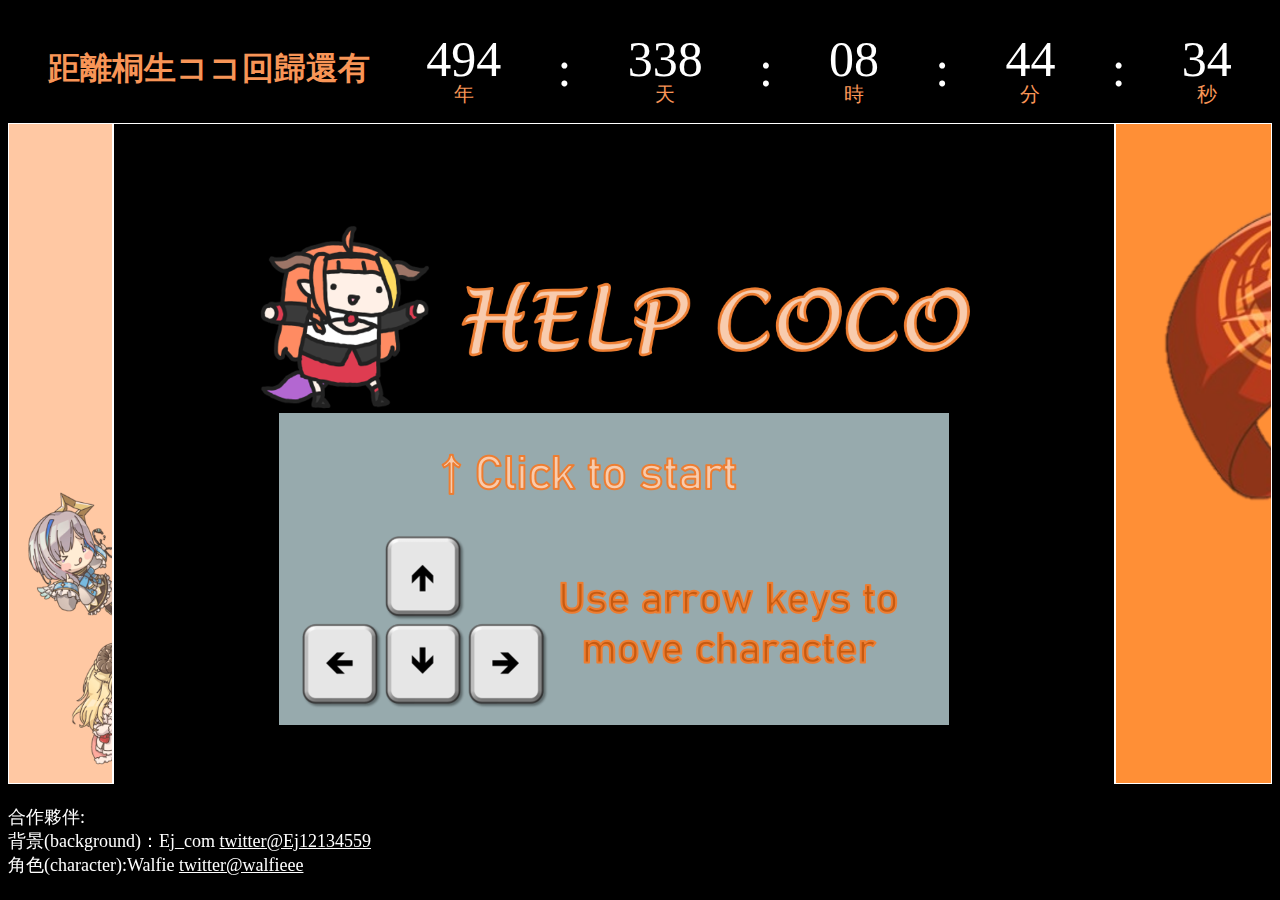
<file: index.html>
<!DOCTYPE html>
<html>
	<head>
        <meta charset="utf-8">
        <meta name="viewport" content="width=device-width, initial-scale=1.0">
        <meta http-equiv="X-UA-Compatible" content="ie=edge">
        <link rel="stylesheet" href="js/style.css">
        <script src="https://code.jquery.com/jquery-3.6.0.js" integrity="sha256-H+K7U5CnXl1h5ywQfKtSj8PCmoN9aaq30gDh27Xc0jk=" crossorigin="anonymous"></script>
    </head>

    <body>
        <div class="header txt_org" id="time_data">
			<h1>距離桐生ココ回歸還有</h1>
            <div class="col_c">
                <span class="time_num" id="year"></span>
                <span class="time_word txt_org">年</span>
            </div>
            <span class="time_num">:</span>
            <div class="col_c">
                <span class="time_num" id="day"></span>
                <span class="time_word txt_org">天</span>
            </div>
            <span class="time_num">:</span>
            <div class="col_c">
                <span class="time_num" id="hour"></span>
                <span class="time_word txt_org">時</span>
            </div>
            <span class="time_num">:</span>
            <div class="col_c">
                <span class="time_num" id="min"></span>
                <span class="time_word txt_org">分</span>
            </div>
            <span class="time_num">:</span>
            <div class="col_c">
                <span class="time_num" id="sec"></span>
                <span class="time_word txt_org">秒</span>
            </div>
		</div>

        <div class = "container">
            <div class="exam_br" id="sidebar1">
            </div>
		    <div class="exam_br" id="app"></div>
		    <div class="exam_br" id="sidebar3">
            </div>
        </div>

        <div class = "foot">
            <br/>合作夥伴:
            <br/>背景(background)：Ej_com <a href="https://twitter.com/Ej12134559" style="color:white;"> twitter@Ej12134559</a>
            <br/>角色(character):Walfie <a href="https://twitter.com/walfieee" style="color:white;">twitter@walfieee</a>
        </div>
        <!--  haser.min.js ~ index.js for phaser's game -->
        <script src="js/lib/phaser.min.js"></script>
        <script src="js/const.js"></script>
        <script src="js/gameStart.js"></script>
        <script src="js/gamePlay.js"></script>
        <script src="js/index.js"></script>
        <!-- api request method  -->
        <script src="js/webMethod.js"></script>
    </body>
</html>
</file>
<file: js/style.css>
html{
    height: 100%;
}
body{
    background-color: black;
    background-repeat: no-repeat;
    background-attachment: fixed;
    background-position: center;
    background-size: contain;
    color: white;
    height: 98%;
}
.header{
    justify-content: space-around;
    align-items: center;
    display:flex;
    flex-wrap: wrap;
    margin: 16px 2px 16px 2px;
    padding: 10px; 
    height: 8%;
}
.col_c{
    display:flex;
    flex-direction: column;
}
.time_num{
    font-family: Poppins-Light;
    font-size: 50px;
    color: #fff;
    line-height: 1;
}
.time_word{
    font-family: PlayfairDisplay-Italic;
    font-size: 20px;
    color: #fff;
    line-height: 1;
    text-align:center;
}
.txt_org{
    color: rgb(248, 149, 87);
}

.time_num2{
    font-family: Poppins-Light;
    font-size: 50px;
    color: rgb(255, 255, 255);
    line-height: 1;
}

.container{
    display:flex;
    height: 75%;
}
.playerContainer{
    display:flex;
    align-items: center;
    height: 10%;
}

.playerContainer > div{
    text-align:center;
    flex:1;
}

.exam_br{
    border:1px solid;
    border-color:white;
    color: rgb(245, 143, 26);
    font-size: 35px;
}

#sidebar1{
    flex: 2;
    background-image: url('../src/side1.png');
    background-size: cover;
}
#app{
    flex: 4;
}
#sidebar3{
    background-image: url('../src/coco2.png');
    background-size: cover;
    flex: 3;
}

.foot{
    height: 10%;
    font-size: large;
}

.hori-line{
    height: 1px;
    border-top: solid;
    border-color: aliceblue;
}

table{
    table-layout: fixed;
    width:100%;
    border-collapse: collapse;
    border-spacing: 0;
}
th, td{
    color: rgb(255, 255, 255);
    font-weight:bold;
    text-align: center;
    font-size: 17px;
    height: 43px;
}

canvas {
    padding-left: 0;
    padding-right: 0;
    margin: auto;
    display: block;
}
</file>
